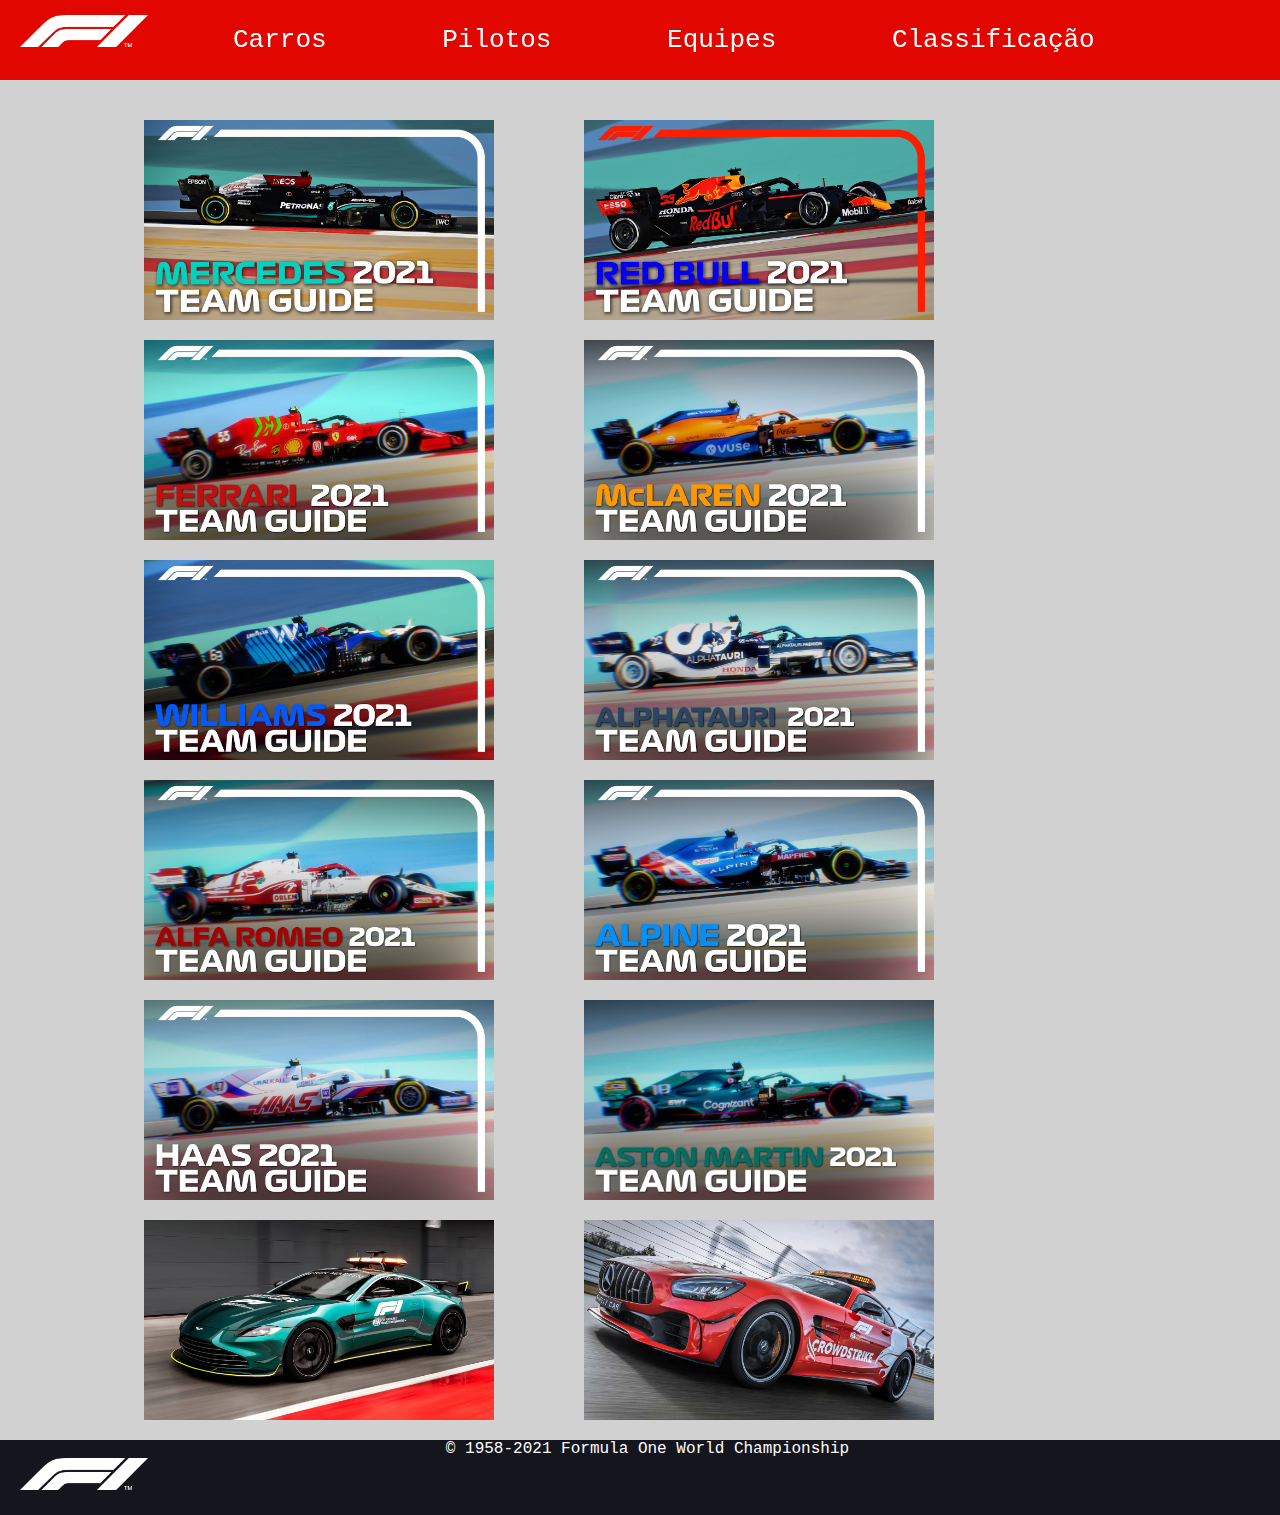
<file: index.html>
<!DOCTYPE html>
<html>
    <head>
        <meta charset="UTF-8">
        <title>Fórmula 1 2021</title>
        <link rel="stylesheet" href="style/style.css">
    </head>
    <body>
        <header>
            <div id="topo">
                <img id="logo" src="./imagens/logof1-branco.png">
                <nav>
                    <ul>
                        <li><a href=""> Carros</a></li>
                        <li><a href=""> Pilotos</a></li>
                        <li><a href=""> Equipes</a></li>
                        <li><a href=""> Classificação</a></li>
                    </ul>
                </nav>
            </div>
        </header>
        <main>
            <!--Seção dos Carros-->
            <div>
                <div class="imagens">
                    <img src="./imagens/carros/car-mercedes.jpg"/>
                </div>
                <div class="imagens">
                    <img src="./imagens/carros/car-redbull.jpg"/>
                </div>
                <div class="imagens">
                    <img src="./imagens/carros/car-ferrari.jpg"/>
                </div>
                <div class="imagens">
                    <img src="./imagens/carros/car-mclaren.jpg"/>
                </div>
                <div class="imagens">
                    <img src="./imagens/carros/car-willians.jpg"/>
                </div>
                <div class="imagens">
                    <img src="./imagens/carros/car-alphatauri.jpg"/>
                </div>
                <div class="imagens">
                    <img src="./imagens/carros/car-alfaromeo.jpg"/>
                </div>
                <div class="imagens">
                    <img src="./imagens/carros/car-alpine.jpg"/>
                </div>
                <div class="imagens">
                    <img src="./imagens/carros/car-haas.jpg"/>
                </div>
                <div class="imagens">
                    <img src="./imagens/carros/car-astonmartin.jpeg"/>
                </div>
                <div class="imagens">
                    <img src="./imagens/carros/car-safety-verde.jpg"/>
                </div>
                <div class="imagens">
                    <img src="./imagens/carros/car-safety-vermelho.jpg"/>
                </div>
            </div>
        </main>
        <footer>
            <p>© 1958-2021 Formula One World Championship</p>
            <img id="logo" src="./imagens/logof1-branco.png">
        </footer>
    </body>
    
</html>
</file>
<file: style/style.css>
*{
    margin: 0;
    padding: 0;
    font-family: 'Courier New', Courier, monospace;
}

body{
    background-color: #d1d1d1;
}

header{
    height: 50px;
    background-color: #e10600;
    float: left;
    width: 100%;
    padding: 15px 0 15px 0;
    position: fixed;
    text-align: left;
}

#logo{
    width: 10%;
    float: left;
    margin-left: 20px;

}

nav{
    height: 40px;
    padding-bottom: 150px;
    float: left;
    width: 100%;
    position: fixed;
    margin-left: 150px;
    
}

nav ul{
    list-style:none;
    margin-top: 10px;
}

nav ul li{
    display: inline;
}

nav ul li a{
    font-size: 26px;
    margin-left: 60px;
    color: #fff;
    padding: 23px;
    text-decoration: none;
}

nav ul li a:hover{
    background-color: #15151e;
}

main{
    padding: 10px 0 10px 0px;
    float: left;
    width: 100%;
    margin-top: 100px;
}

main div{
    width: 90%;
    margin: 0 auto;
}

.imagens{
    width: 350px;
    height: 200px;
    float: left;
    overflow: hidden;
    border: 10px solid #d1d1d1;
    margin-left: 70px;

}

.imagens img{
    width: 100%;
    height: 100%;
    -webkit-transition: -webkit-transform .5s ease;
   transition: transform .5s ease;
    
}

.imagens img:hover{
    -webkit-transform: scale(1.1);
    transform: scale(1.1);
}

footer{
    width: 100%;
    float: left;
    background-color: #15151e;
    padding-bottom: 25px;
}

footer p{
    text-align: center;
    margin-left: 15px;
    color: #fff;
    vertical-align: middle;
}
</file>
